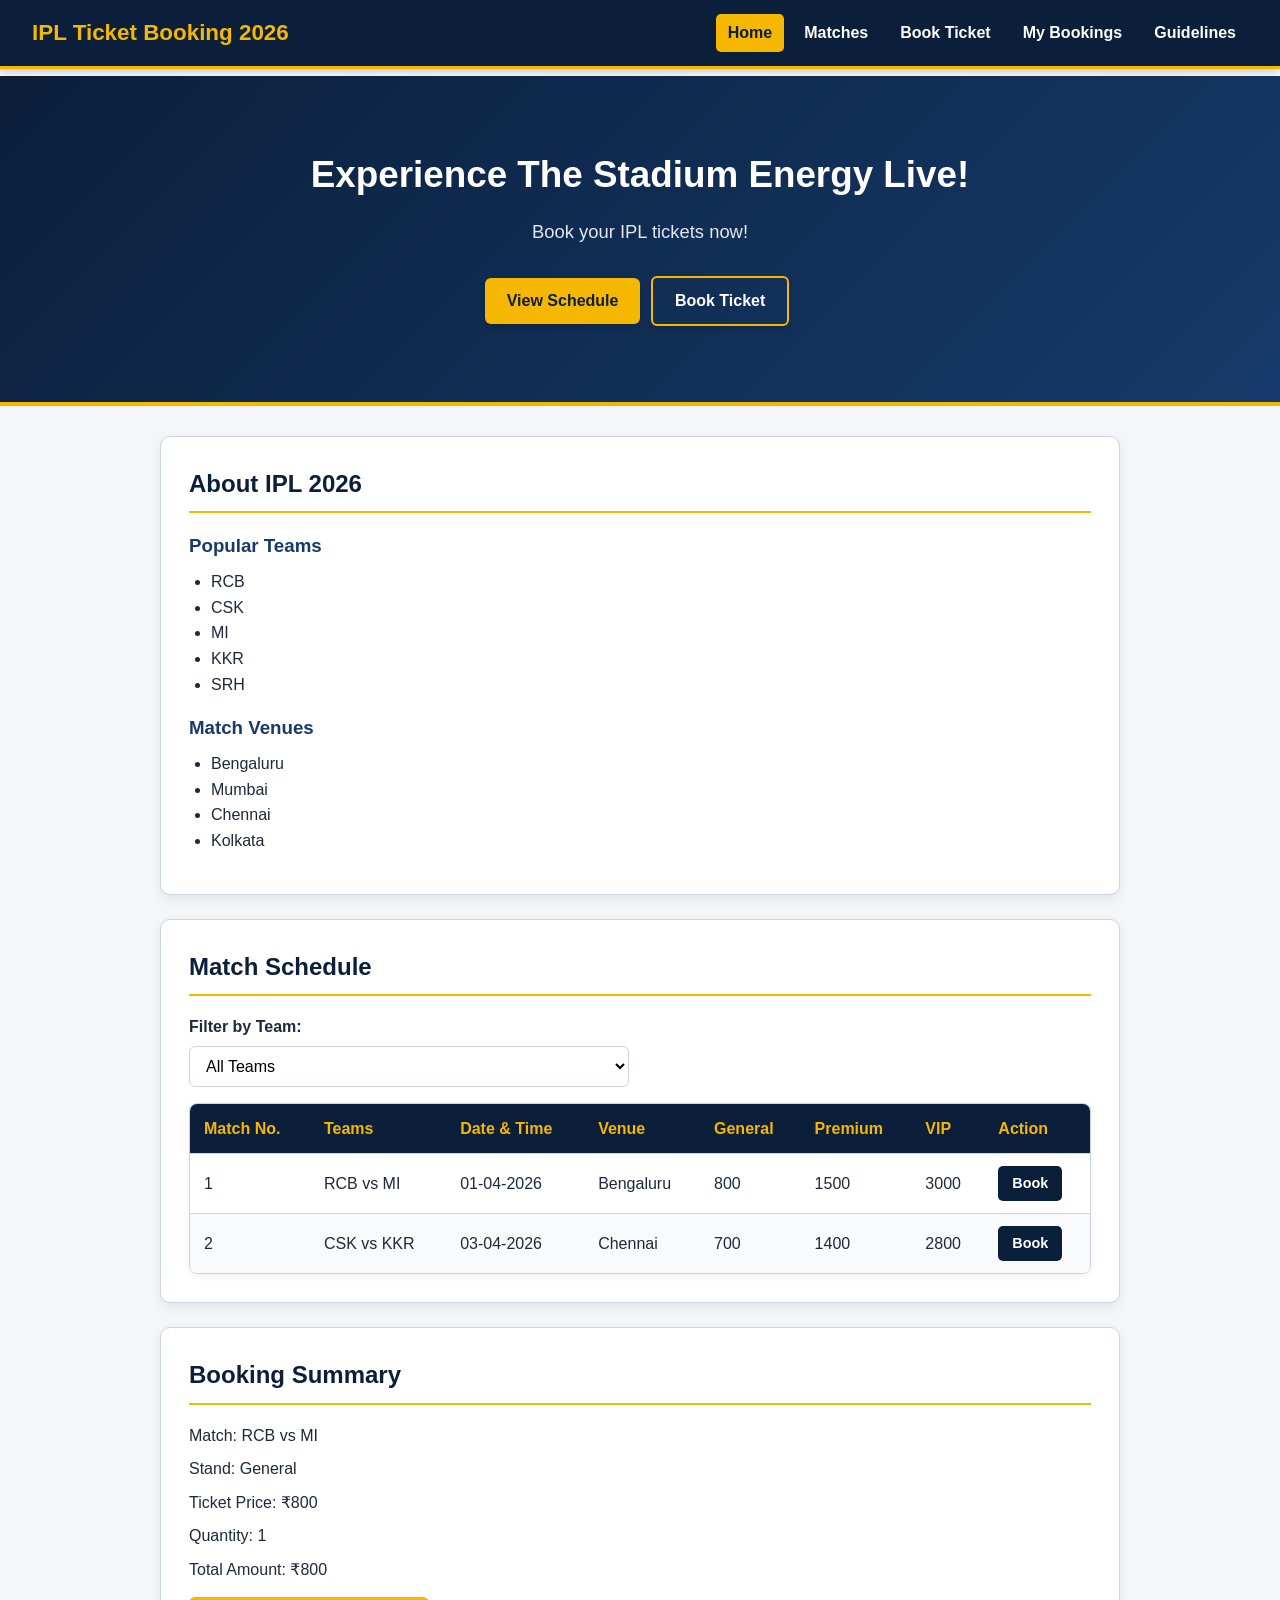
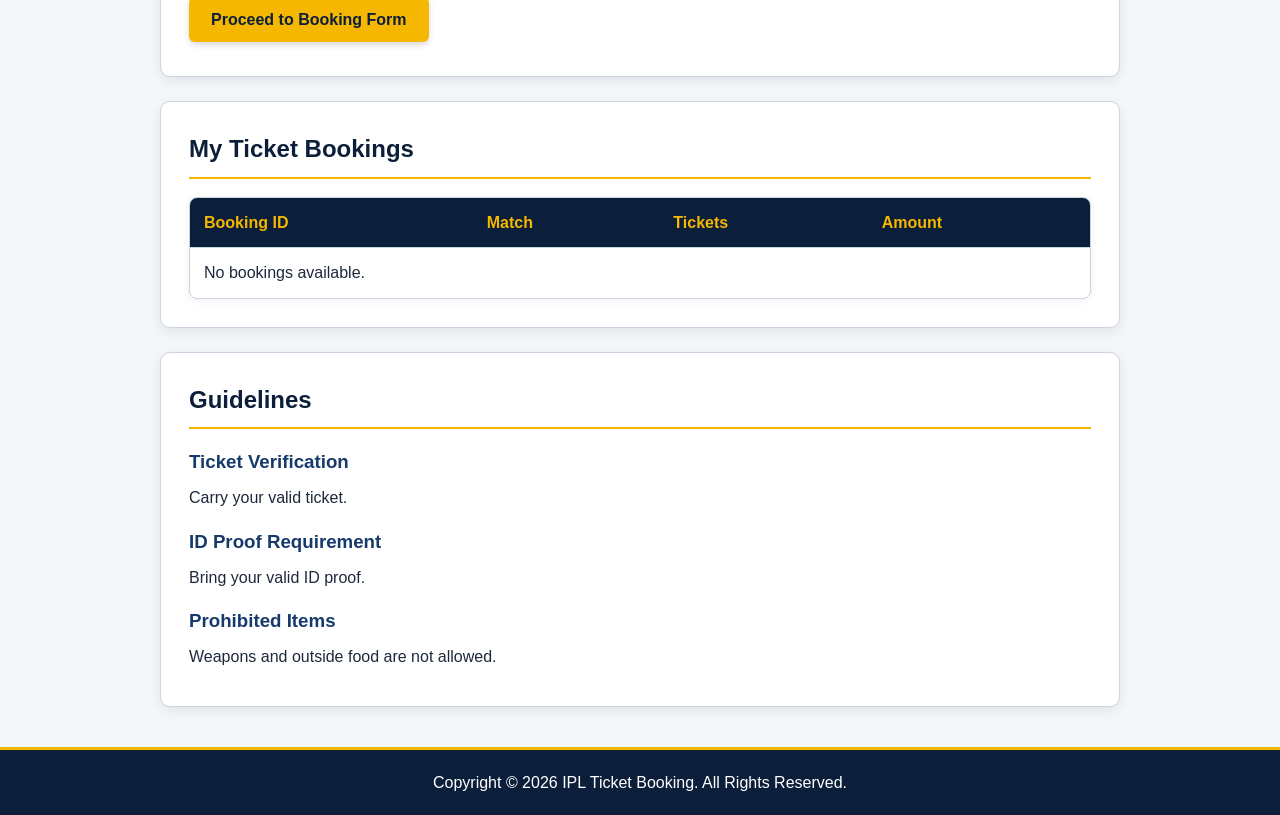
<file: index.html>
<!DOCTYPE html>
<html lang="en">

<head>
    <meta charset="UTF-8">
    <meta name="viewport" content="width=device-width, initial-scale=1.0">
    <title>IPL Ticket Booking</title>
    <link rel="stylesheet" href="styles.css">
</head>

<body>

    <header>
        <div class="brand">IPL Ticket Booking 2026</div>
        <nav>
            <a href="index.html" class="active">Home</a>
            <a href="#matches">Matches</a>
            <a href="booking.html">Book Ticket</a>
            <a href="#mybookings">My Bookings</a>
            <a href="#guidelines">Guidelines</a>
        </nav>
    </header>

    <hr>

    <section class="hero">
        <h1>Experience The Stadium Energy Live!</h1>
        <p>Book your IPL tickets now!</p>
        <a href="#matches" class="btn">View Schedule</a>
        <a href="booking.html" class="btn btn-outline">Book Ticket</a>
    </section>

    <hr>

    <section class="card">
        <h2>About IPL 2026</h2>
        <h3>Popular Teams</h3>
        <ul>
            <li>RCB</li>
            <li>CSK</li>
            <li>MI</li>
            <li>KKR</li>
            <li>SRH</li>
        </ul>

        <h3>Match Venues</h3>
        <ul>
            <li>Bengaluru</li>
            <li>Mumbai</li>
            <li>Chennai</li>
            <li>Kolkata</li>
        </ul>
    </section>

    <hr>

    <section id="matches" class="card">
        <h2>Match Schedule</h2>

        <label for="team-filter">Filter by Team:</label>
        <select id="team-filter" name="team-filter">
            <option value="all">All Teams</option>
            <option value="RCB">RCB</option>
            <option value="CSK">CSK</option>
            <option value="MI">MI</option>
        </select>

        <table>
            <thead>
                <tr>
                    <th>Match No.</th>
                    <th>Teams</th>
                    <th>Date &amp; Time</th>
                    <th>Venue</th>
                    <th>General</th>
                    <th>Premium</th>
                    <th>VIP</th>
                    <th>Action</th>
                </tr>
            </thead>
            <tbody>
                <tr>
                    <td>1</td>
                    <td>RCB vs MI</td>
                    <td>01-04-2026</td>
                    <td>Bengaluru</td>
                    <td>800</td>
                    <td>1500</td>
                    <td>3000</td>
                    <td><a href="booking.html" class="btn-small">Book</a></td>
                </tr>
                <tr>
                    <td>2</td>
                    <td>CSK vs KKR</td>
                    <td>03-04-2026</td>
                    <td>Chennai</td>
                    <td>700</td>
                    <td>1400</td>
                    <td>2800</td>
                    <td><a href="booking.html" class="btn-small">Book</a></td>
                </tr>
            </tbody>
        </table>
    </section>

    <hr>

    <section class="card">
        <h2>Booking Summary</h2>
        <p>Match: RCB vs MI</p>
        <p>Stand: General</p>
        <p>Ticket Price: ₹800</p>
        <p>Quantity: 1</p>
        <p>Total Amount: ₹800</p>
        <a href="booking.html" class="btn">Proceed to Booking Form</a>
    </section>

    <hr>

    <section id="mybookings" class="card">
        <h2>My Ticket Bookings</h2>
        <table>
            <thead>
                <tr>
                    <th>Booking ID</th>
                    <th>Match</th>
                    <th>Tickets</th>
                    <th>Amount</th>
                </tr>
            </thead>
            <tbody>
                <tr>
                    <td colspan="4">No bookings available.</td>
                </tr>
            </tbody>
        </table>
    </section>

    <hr>

    <section id="guidelines" class="card">
        <h2>Guidelines</h2>

        <h3>Ticket Verification</h3>
        <p>Carry your valid ticket.</p>

        <h3>ID Proof Requirement</h3>
        <p>Bring your valid ID proof.</p>

        <h3>Prohibited Items</h3>
        <p>Weapons and outside food are not allowed.</p>
    </section>

    <hr>

    <footer>
        <p>Copyright &copy; 2026 IPL Ticket Booking. All Rights Reserved.</p>
    </footer>

</body>

</html>
</file>
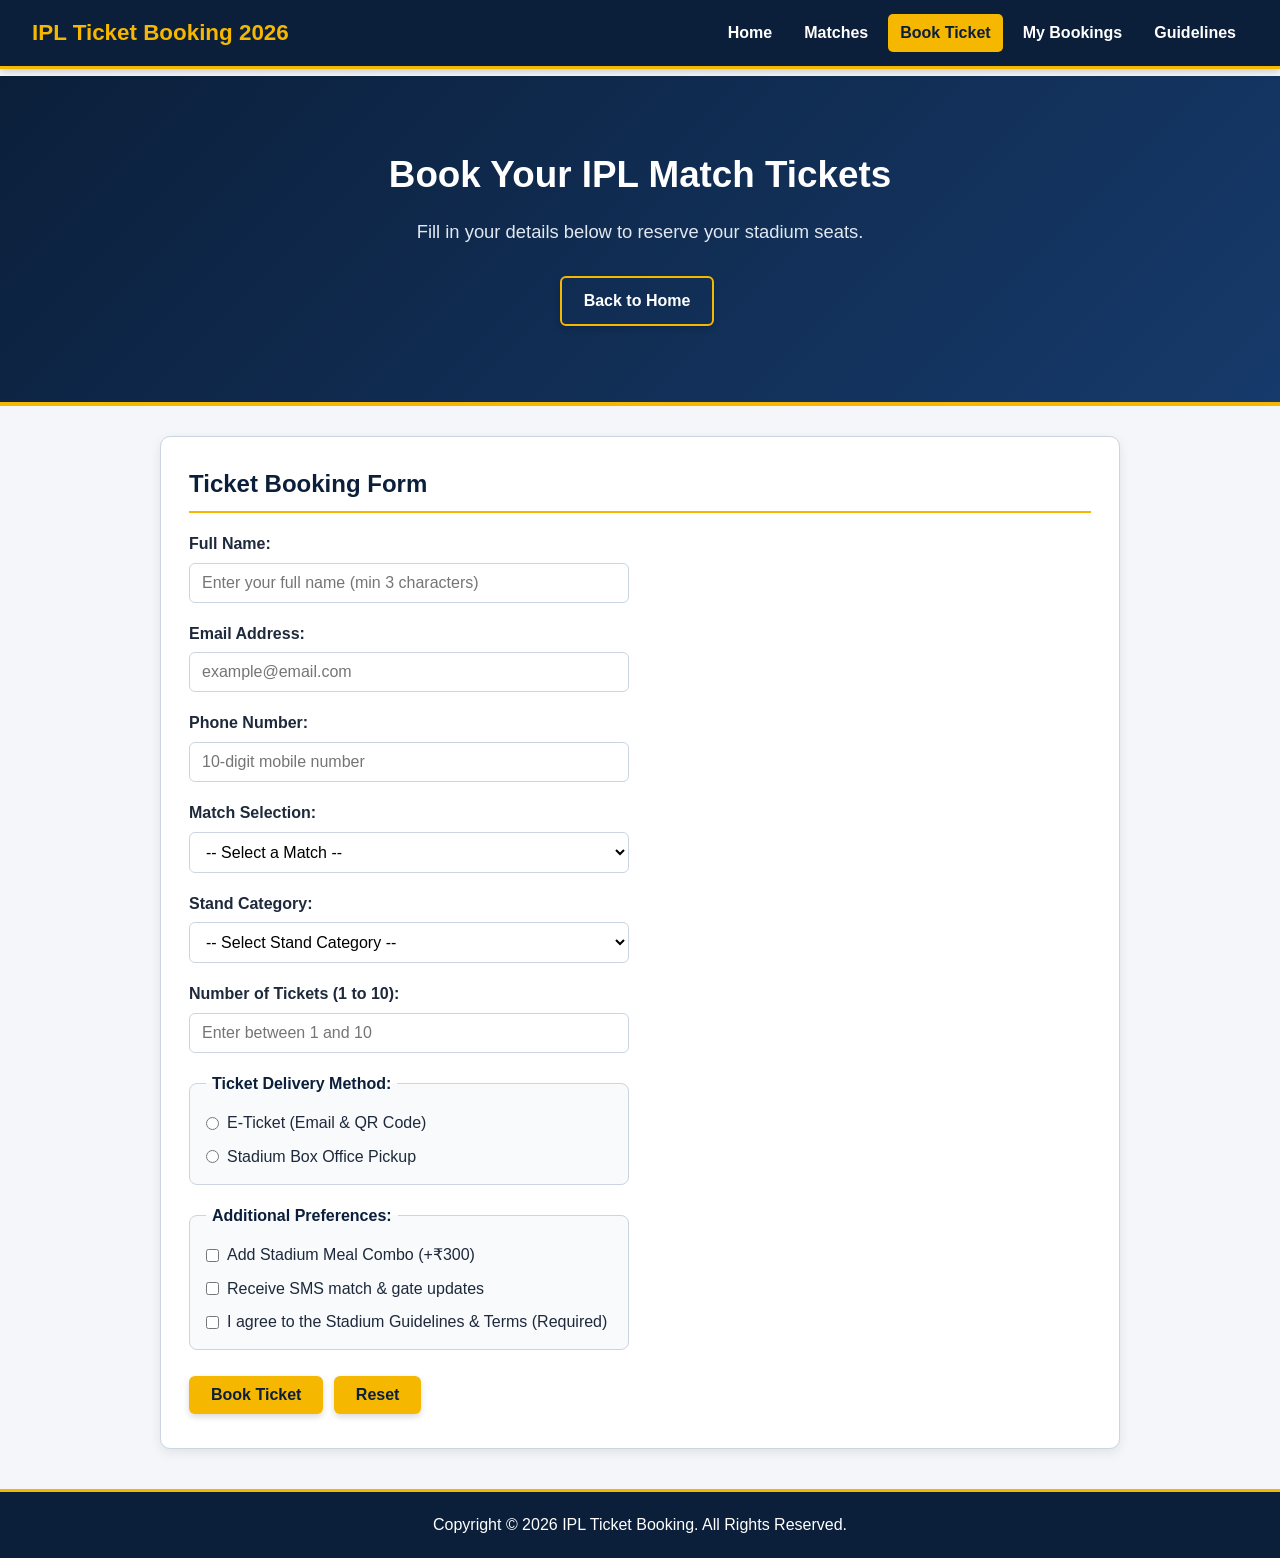
<file: booking.html>
<!DOCTYPE html>
<html lang="en">

<head>
    <meta charset="UTF-8">
    <meta name="viewport" content="width=device-width, initial-scale=1.0">
    <title>Book IPL Ticket - IPL Ticket Booking 2026</title>
    <link rel="stylesheet" href="styles.css">
</head>

<body>

    <header>
        <div class="brand">IPL Ticket Booking 2026</div>
        <nav>
            <a href="index.html">Home</a>
            <a href="index.html#matches">Matches</a>
            <a href="booking.html" class="active">Book Ticket</a>
            <a href="index.html#mybookings">My Bookings</a>
            <a href="index.html#guidelines">Guidelines</a>
        </nav>
    </header>

    <section class="hero">
        <h1>Book Your IPL Match Tickets</h1>
        <p>Fill in your details below to reserve your stadium seats.</p>
        <a href="index.html" class="btn btn-outline">Back to Home</a>
    </section>

    <main>
        <section class="card">
            <h2>Ticket Booking Form</h2>

            <form action="booking.html" method="get">
                <div class="form-group">
                    <label for="name">Full Name:</label>
                    <input type="text" id="name" name="name" minlength="3" maxlength="50"
                        placeholder="Enter your full name (min 3 characters)" required>
                </div>

                <div class="form-group">
                    <label for="email">Email Address:</label>
                    <input type="email" id="email" name="email" maxlength="100"
                        placeholder="example@email.com" required>
                </div>

                <div class="form-group">
                    <label for="phone">Phone Number:</label>
                    <input type="tel" id="phone" name="phone" minlength="10" maxlength="10"
                        pattern="[0-9]{10}" title="Please enter a valid 10-digit phone number"
                        placeholder="10-digit mobile number" required>
                </div>

                <div class="form-group">
                    <label for="match">Match Selection:</label>
                    <select id="match" name="match" required>
                        <option value="">-- Select a Match --</option>
                        <option value="RCB vs MI">Match 1: RCB vs MI (01-04-2026, Bengaluru)</option>
                        <option value="CSK vs KKR">Match 2: CSK vs KKR (03-04-2026, Chennai)</option>
                        <option value="MI vs SRH">Match 3: MI vs SRH (05-04-2026, Mumbai)</option>
                    </select>
                </div>

                <div class="form-group">
                    <label for="stand">Stand Category:</label>
                    <select id="stand" name="stand" required>
                        <option value="">-- Select Stand Category --</option>
                        <option value="General">General (₹700 - ₹800)</option>
                        <option value="Premium">Premium (₹1400 - ₹1500)</option>
                        <option value="VIP">VIP (₹2800 - ₹3000)</option>
                    </select>
                </div>

                <div class="form-group">
                    <label for="tickets">Number of Tickets (1 to 10):</label>
                    <input type="number" id="tickets" name="tickets" min="1" max="10"
                        placeholder="Enter between 1 and 10" required>
                </div>

                <fieldset class="option-group">
                    <legend>Ticket Delivery Method:</legend>
                    <label class="option-item">
                        <input type="radio" name="delivery" value="e-ticket" required>
                        E-Ticket (Email &amp; QR Code)
                    </label>
                    <label class="option-item">
                        <input type="radio" name="delivery" value="box-office">
                        Stadium Box Office Pickup
                    </label>
                </fieldset>

                <fieldset class="option-group">
                    <legend>Additional Preferences:</legend>
                    <label class="option-item">
                        <input type="checkbox" name="addon_meal" value="yes">
                        Add Stadium Meal Combo (+₹300)
                    </label>
                    <label class="option-item">
                        <input type="checkbox" name="sms_updates" value="yes">
                        Receive SMS match &amp; gate updates
                    </label>
                    <label class="option-item">
                        <input type="checkbox" name="terms" value="accepted" required>
                        I agree to the Stadium Guidelines &amp; Terms (Required)
                    </label>
                </fieldset>

                <div class="form-actions">
                    <button type="submit">Book Ticket</button>
                    <button type="reset" class="btn-reset">Reset</button>
                </div>
            </form>
        </section>
    </main>

    <footer>
        <p>Copyright &copy; 2026 IPL Ticket Booking. All Rights Reserved.</p>
    </footer>

</body>

</html>
</file>
<file: styles.css>
/* Theme Variables: Dark Blue & Gold */
:root {
    --primary-color: #0b1f3a;
    --secondary-color: #163a6b;
    --accent-color: #f5b700;
    --accent-hover: #d9a000;
    --bg-color: #f4f6f9;
    --card-bg: #ffffff;
    --text-color: #1e293b;
    --text-light: #ffffff;
    --border-color: #cbd5e1;
}

/* Base Styles */
* {
    box-sizing: border-box;
    margin: 0;
    padding: 0;
}

html {
    scroll-behavior: smooth;
    scroll-padding-top: 90px;
}

body {
    font-family: Arial, Helvetica, sans-serif;
    background-color: var(--bg-color);
    color: var(--text-color);
    line-height: 1.6;
    padding-top: 76px;
}

hr {
    display: none;
}

/* Fixed Navigation Bar */
header {
    position: fixed;
    top: 0;
    left: 0;
    width: 100%;
    z-index: 1000;
    background-color: var(--primary-color);
    color: var(--text-light);
    border-bottom: 3px solid var(--accent-color);
    padding: 14px 32px;
    display: flex;
    flex-wrap: wrap;
    justify-content: space-between;
    align-items: center;
    gap: 12px;
    box-shadow: 0 2px 8px rgba(0, 0, 0, 0.2);
}

header h1,
header .brand {
    font-size: 1.4rem;
    font-weight: bold;
    color: var(--accent-color);
}

nav {
    display: flex;
    flex-wrap: wrap;
    gap: 8px;
}

nav a {
    color: var(--text-light);
    text-decoration: none;
    font-weight: bold;
    padding: 6px 12px;
    border-radius: 5px;
    transition: background-color 0.2s ease, color 0.2s ease;
}

nav a:hover,
nav a.active {
    background-color: var(--accent-color);
    color: var(--primary-color);
}

/* Hero / Banner Section */
.hero {
    background: linear-gradient(135deg, var(--primary-color), var(--secondary-color));
    color: var(--text-light);
    text-align: center;
    padding: 70px 20px;
    margin-bottom: 30px;
    border-bottom: 4px solid var(--accent-color);
}

.hero h1 {
    font-size: 2.3rem;
    margin-bottom: 12px;
}

.hero p {
    font-size: 1.15rem;
    margin-bottom: 24px;
    color: #e2e8f0;
}

/* Buttons */
.btn,
button[type="submit"],
button[type="reset"] {
    display: inline-block;
    background-color: var(--accent-color);
    color: var(--primary-color);
    text-decoration: none;
    font-weight: bold;
    font-size: 1rem;
    padding: 10px 22px;
    margin: 6px 6px 6px 0;
    border: none;
    border-radius: 6px;
    cursor: pointer;
    box-shadow: 0 3px 6px rgba(0, 0, 0, 0.15);
    transition: background-color 0.2s ease, transform 0.2s ease;
}

.btn:hover,
button[type="submit"]:hover {
    background-color: var(--accent-hover);
    transform: translateY(-2px);
}

.btn-outline {
    background-color: transparent;
    color: var(--text-light);
    border: 2px solid var(--accent-color);
}

.btn-outline:hover {
    background-color: var(--accent-color);
    color: var(--primary-color);
}

.btn-reset {
    background-color: #e2e8f0;
    color: var(--text-color);
    border: 1px solid var(--border-color);
}

.btn-reset:hover {
    background-color: #cbd5e1;
    transform: translateY(-2px);
}

.btn-small {
    display: inline-block;
    background-color: var(--primary-color);
    color: var(--text-light);
    text-decoration: none;
    padding: 6px 14px;
    border-radius: 5px;
    font-size: 0.9rem;
    font-weight: bold;
    transition: background-color 0.2s ease;
}

.btn-small:hover {
    background-color: var(--accent-color);
    color: var(--primary-color);
}

/* Cards & Sections */
.card {
    background-color: var(--card-bg);
    max-width: 960px;
    margin: 24px auto;
    padding: 28px;
    border: 1px solid var(--border-color);
    border-radius: 10px;
    box-shadow: 0 4px 12px rgba(0, 0, 0, 0.08);
}

.card h2 {
    color: var(--primary-color);
    border-bottom: 2px solid var(--accent-color);
    padding-bottom: 8px;
    margin-bottom: 18px;
}

.card h3 {
    color: var(--secondary-color);
    margin-top: 16px;
    margin-bottom: 8px;
}

.card ul {
    margin-left: 22px;
    margin-bottom: 12px;
}

.card p {
    margin-bottom: 8px;
}

/* Tables */
table {
    width: 100%;
    border-collapse: separate;
    border-spacing: 0;
    margin-top: 16px;
    background-color: var(--card-bg);
    border: 1px solid var(--border-color);
    border-radius: 8px;
    overflow: hidden;
    box-shadow: 0 2px 8px rgba(0, 0, 0, 0.06);
}

th,
td {
    padding: 12px 14px;
    text-align: left;
    border-bottom: 1px solid var(--border-color);
}

tbody tr:last-child td {
    border-bottom: none;
}

th {
    background-color: var(--primary-color);
    color: var(--accent-color);
    font-weight: bold;
}

tbody tr:nth-child(even) {
    background-color: #f8fafc;
}

tbody tr:hover {
    background-color: #fef9e7;
}

/* Forms */
form {
    margin-top: 10px;
}

.form-group {
    margin-bottom: 18px;
}

label {
    display: block;
    font-weight: bold;
    margin-bottom: 6px;
}

input[type="text"],
input[type="email"],
input[type="tel"],
input[type="number"],
select {
    display: block;
    width: 100%;
    max-width: 440px;
    padding: 10px 12px;
    border: 1px solid var(--border-color);
    border-radius: 6px;
    font-size: 1rem;
    background-color: #ffffff;
}

input:focus,
select:focus {
    outline: none;
    border-color: var(--primary-color);
    box-shadow: 0 0 0 3px rgba(11, 31, 58, 0.12);
}

.option-group {
    border: 1px solid var(--border-color);
    border-radius: 8px;
    padding: 14px 16px;
    margin-bottom: 18px;
    max-width: 440px;
    background-color: #f8fafc;
}

.option-group legend {
    font-weight: bold;
    color: var(--primary-color);
    padding: 0 6px;
}

.option-item {
    display: flex;
    align-items: center;
    gap: 8px;
    font-weight: normal;
    margin-bottom: 8px;
    cursor: pointer;
}

.option-item:last-child {
    margin-bottom: 0;
}

.form-actions {
    margin-top: 20px;
}

/* Footer */
footer {
    background-color: var(--primary-color);
    color: var(--text-light);
    text-align: center;
    padding: 20px;
    margin-top: 40px;
    border-top: 3px solid var(--accent-color);
}

/* Responsive Adjustments */
@media (max-width: 768px) {
    body {
        padding-top: 115px;
    }

    header {
        padding: 12px 16px;
    }

    .card {
        margin: 16px;
        padding: 20px;
    }
}
</file>
